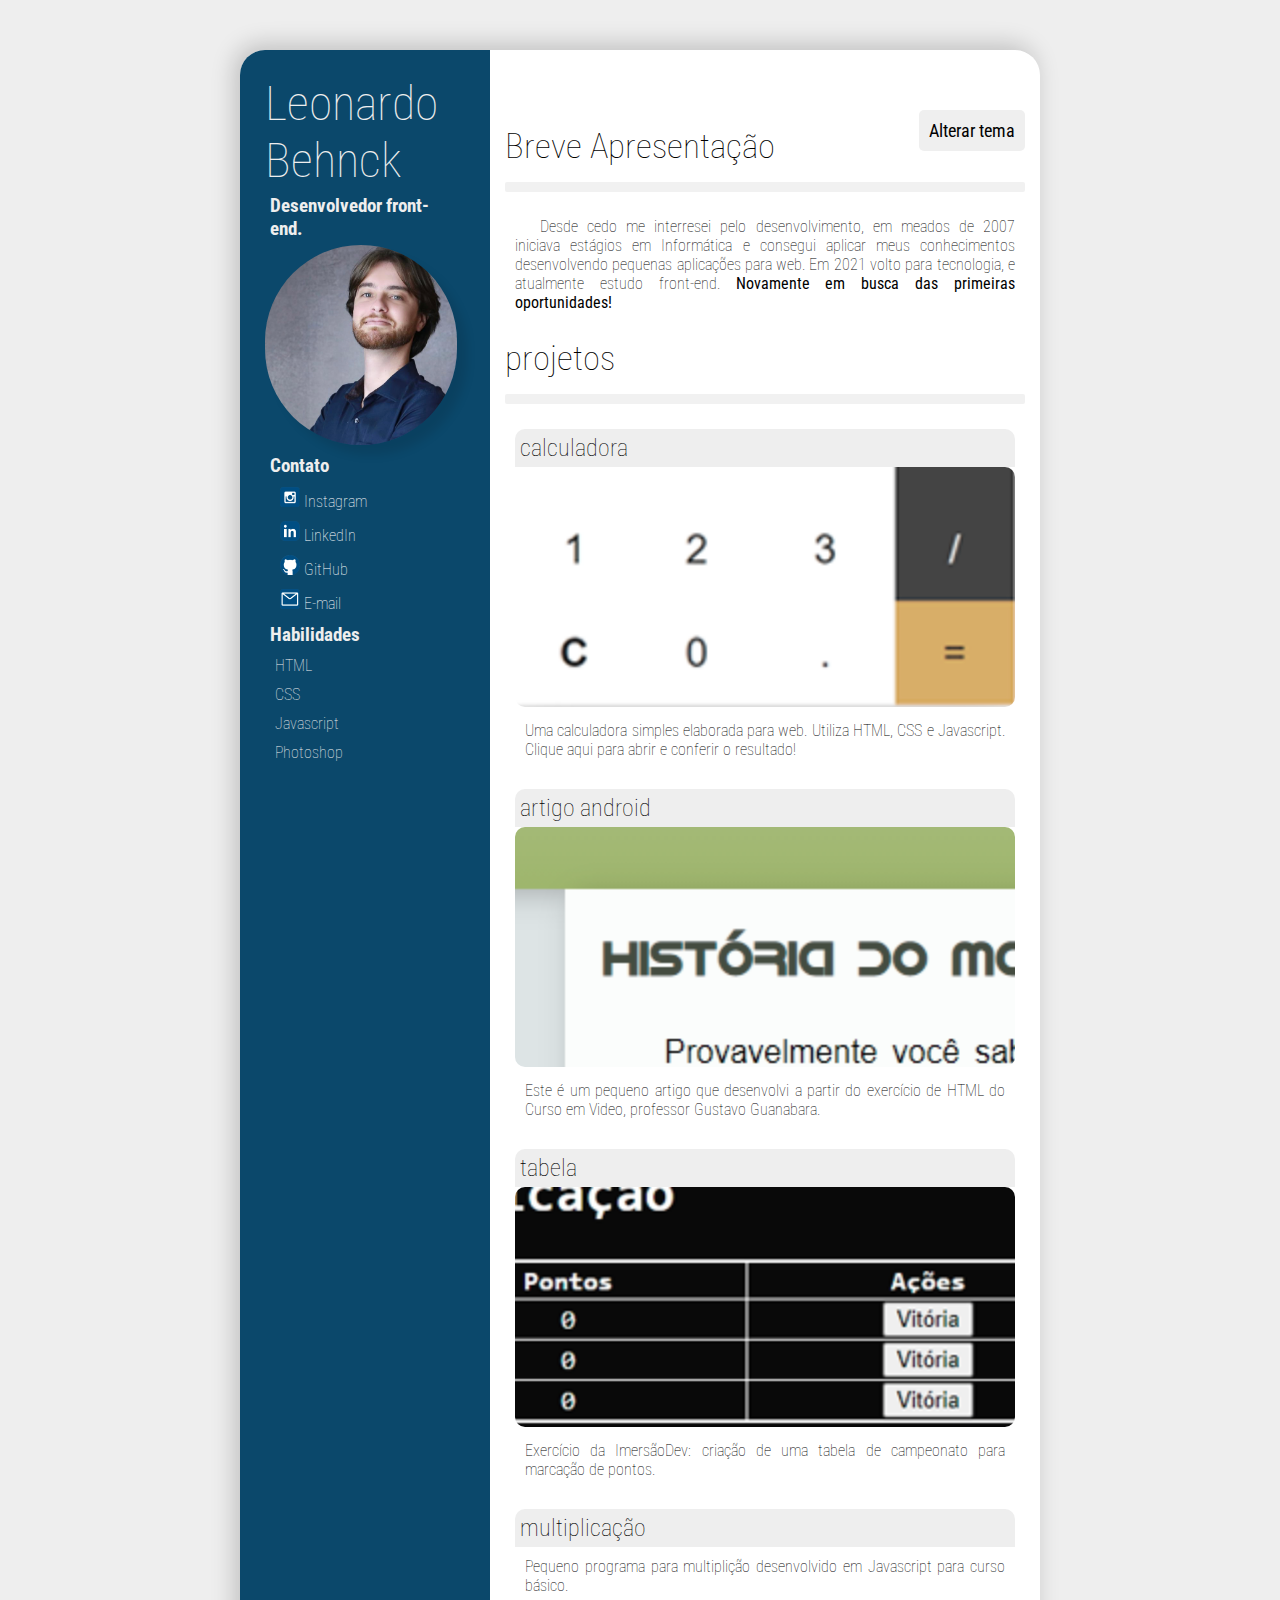
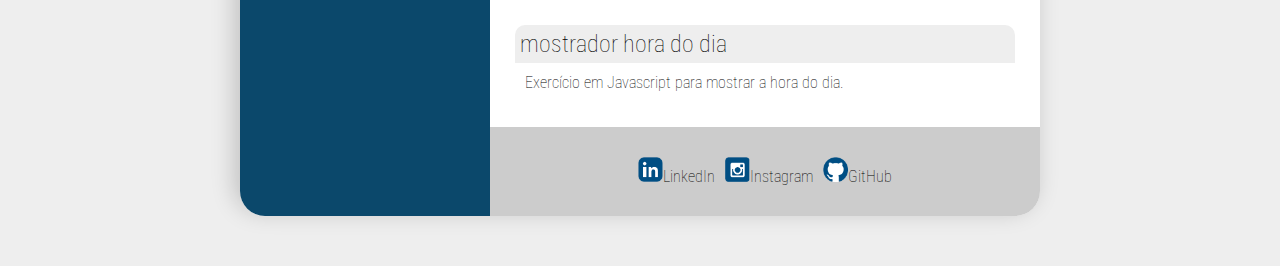
<file: index.html>
<!DOCTYPE html>
<html lang="pt-br">
<head>
    <meta charset="UTF-8">
    <meta http-equiv="X-UA-Compatible" content="IE=edge">
    <meta name="viewport" content="width=device-width, initial-scale=1.0">
    <title>Portfolio Leonardo Behnck</title>
    <link rel="stylesheet" href="style.css">
    <link rel="stylesheet" href="dark.css">
</head>
<body>
    <main>
        <header>
            <h1>Leonardo Behnck</h1>
                <h2>Desenvolvedor front-end.</h2>
                <img src="imagens/perfil.jpg" alt="Foto de Perfil" class="foto-perfil">
                <h2>Contato</h2>
                    <ul>
                        <li><a href="https://www.instagram.com/leonardobehnck/" target="_blank"><img src="imagens/logo-insta.png" alt="Instagram"> Instagram</a></li>
                        <li><a href="https://www.linkedin.com/in/leonardobb" target="_blank"><img src="imagens/logo-linkedin.png" alt="LinkedIn"> LinkedIn</a></li>
                        <li><a href="https://www.github.com/leonardobehnck/"><img src="imagens/logo-github.png" alt="Github"> GitHub</a></li>
                        <li><a href="mailto:leonardo.behnck@gmail.com"><img src="imagens/logo-email.png" alt="E-mail"> E-mail</a></li>
                    </ul>
                <h2>Habilidades</h2>
                    <ul>
                        <li>HTML</li>
                        <li>CSS</li>
                        <li>Javascript</li>
                        <li>Photoshop</li>

                    </ul>
        </header>
        <section>
            <input type="button" value="Alterar tema" id="tema" onclick="dark()">
            <h1>Breve Apresentação</h1>
                <hr>
                <p class="apresentacao">Desde cedo me interresei pelo desenvolvimento, em meados de 2007 iniciava estágios em Informática e consegui aplicar meus conhecimentos desenvolvendo pequenas aplicações para web. Em 2021 volto para tecnologia, e atualmente estudo front-end. <strong>Novamente em busca das primeiras oportunidades!</strong></p>
            <h1>projetos</h1>
            <hr>
            <ul id="portfolio">    
                <li>
                    <a href="calc/calculadora.html" target="_blank">
                        <h2>calculadora</h2>
                            <img src="imagens/calc.png" alt="Calculadora">
                        <p>Uma calculadora simples elaborada para web. Utiliza HTML, CSS e Javascript. Clique aqui para abrir e conferir o resultado!
                        </p>
                    </a>
                </li>
                <li>
                    <a href="android/android.html" target="_blank">
                        <h2>artigo android</h2>
                        <img src="imagens/android.png" alt="Artigo Android">
                        <p>Este é um pequeno artigo que desenvolvi a partir do exercício de HTML do Curso em Video, professor Gustavo Guanabara.
                        </p>
                    </a>
                </li>
                <li>
                    <a href="tabela/tabela.html" target="_blank">
                        <h2>tabela</h2>
                            <img src="imagens/tabela.png" alt="Tabela de Classificação">
                        <p>Exercício da ImersãoDev: criação de uma tabela de campeonato para marcação de pontos.
                        </p>
                    </a>
                </li>
                <li>
                    <a href="multiplicacao/mat.html" target="_blank">
                        <h2>multiplicação</h2>
                        <p>Pequeno programa para multiplição desenvolvido em Javascript para curso básico.
                        </p>
                    </a>
                </li>
                <li>
                    <a href="hora/hora.html" target="_blank">
                        <h2>mostrador hora do dia</h2>
                        <p>Exercício em Javascript para mostrar a hora do dia.
                        </p>
                    </a>
                </li>
            </ul>
            <div id="footer">
                <ul>
                    <li><a href="https://www.linkedin.com/in/leonardobb" target="_blank"><img src="imagens/logo-linkedin.png" alt="LinkedIn">LinkedIn</a></li>
                    <li><a href="https://www.instagram.com/leonardobehnck/" target="_blank"><img src="imagens/logo-insta.png" alt="Instagram">Instagram</a></li>
                    <li><a href="https://www.github.com/leonardobehnck/" target="_blank"><img src="imagens/logo-github.png" alt="Github">GitHub</a></li>
                </ul>
            </div>
        </section>          
    </main>
    <script src="scripts/script.js"></script>
</body>
</html>
</file>
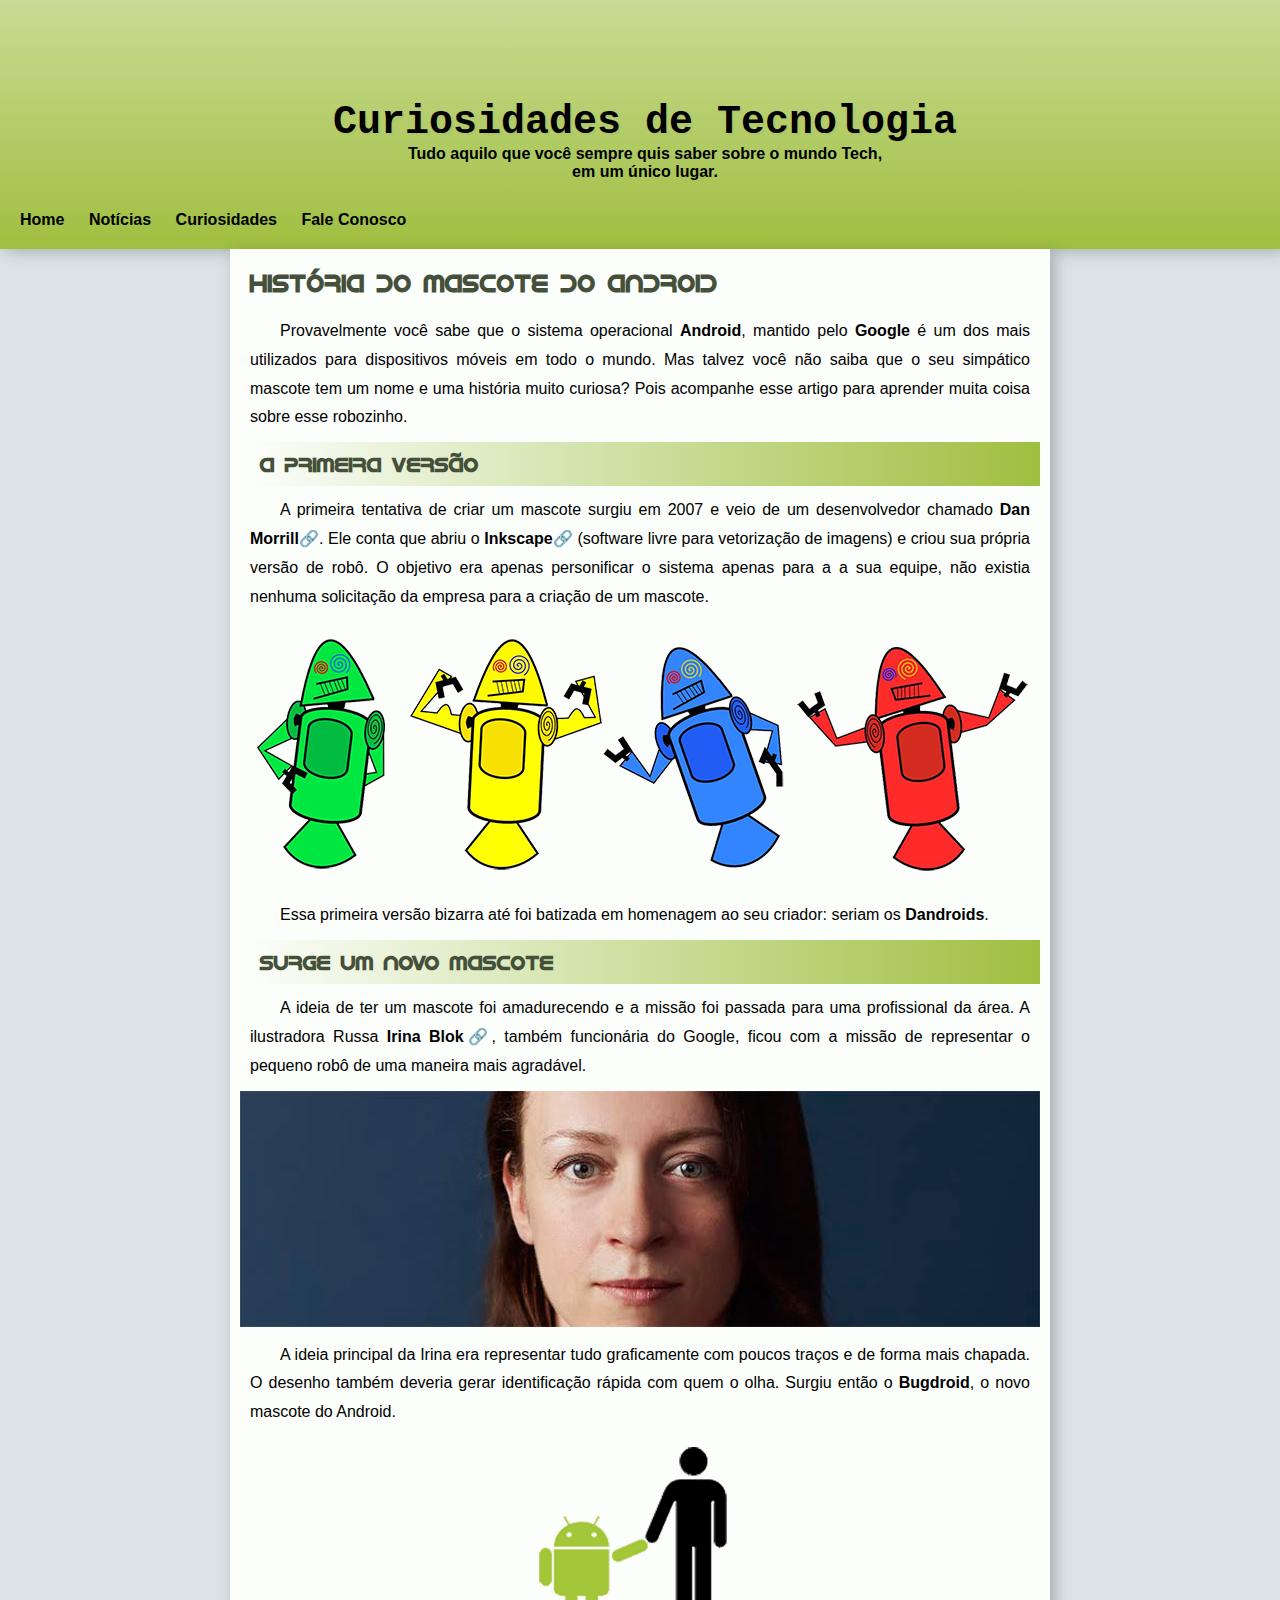
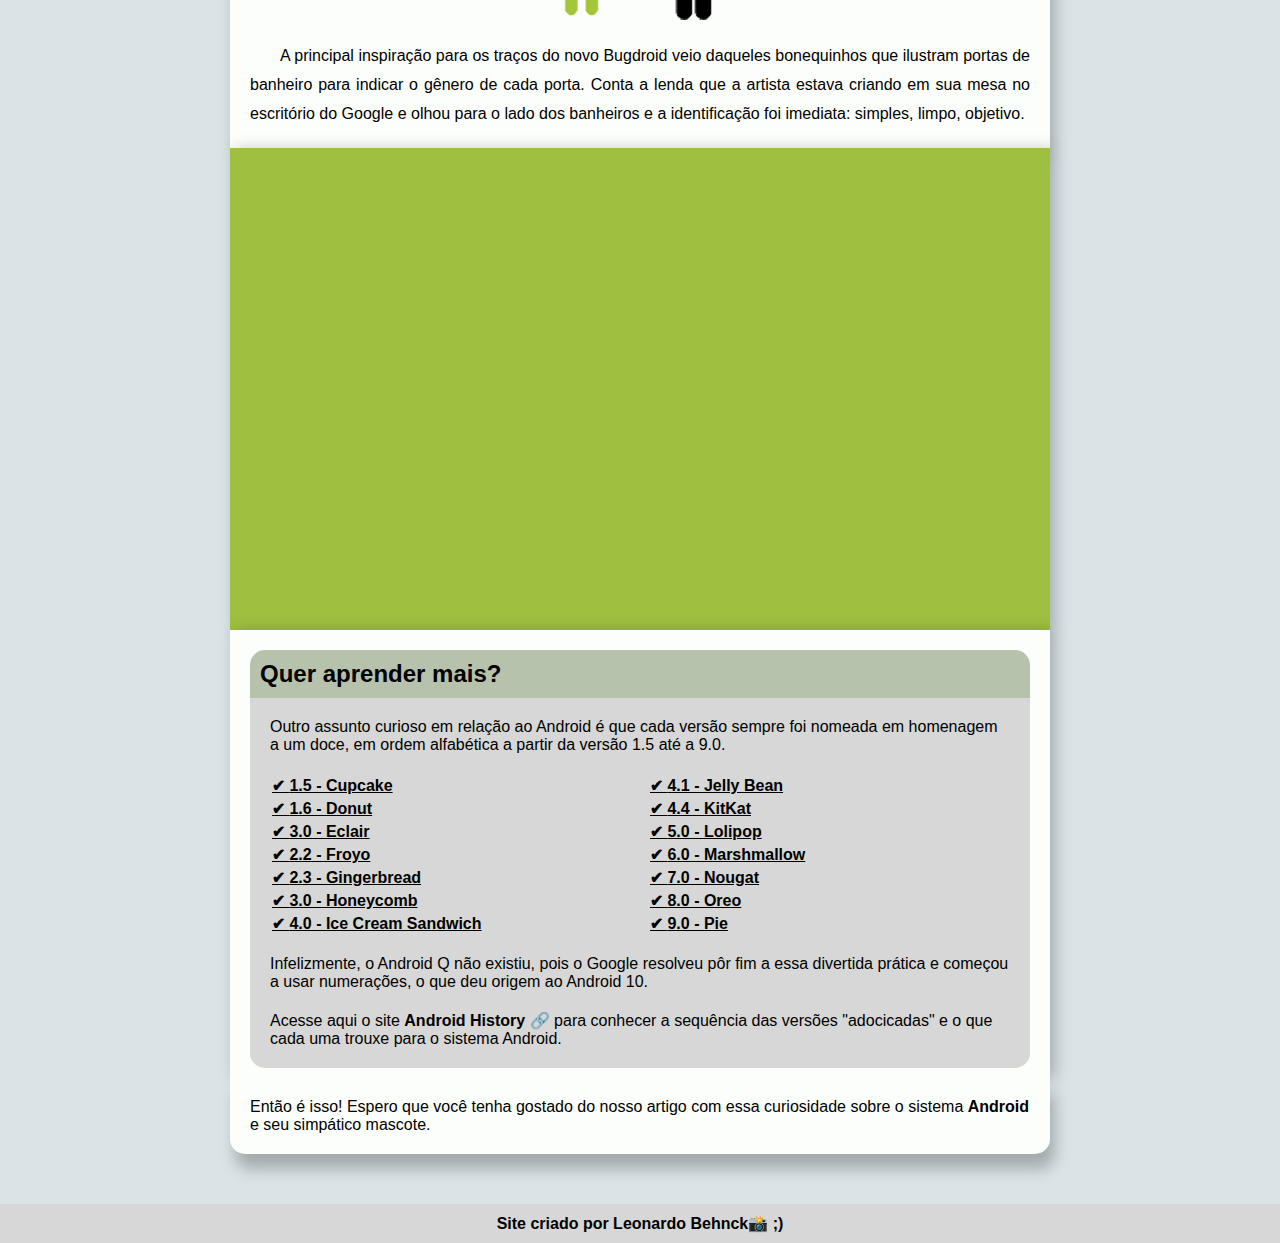
<file: android/android.html>
<!DOCTYPE html>
<html lang="pt-br">
<head>
    <meta charset="UTF-8">
    <meta http-equiv="X-UA-Compatible" content="IE=edge">
    <meta name="viewport" content="width=device-width, initial-scale=1.0">
    <title>Curiosidades de Tecnologia</title>
    <link rel="stylesheet" href="style.css">
    <link rel="shortcut icon" href="imagens/favicon.ico" type="image/x-icon">

</head>
<body>
    <header>
        <h1>Curiosidades de Tecnologia</h1>
            <p>Tudo aquilo que você sempre quis saber sobre o mundo Tech, em um único lugar.</p>

        <nav>
            <a href="#">Home</a>
            <a href="#">Notícias</a>
            <a href="#">Curiosidades</a>
            <a href="#">Fale Conosco</a>
        </nav>
        </header>
    <main>
        <h1>História do Mascote do Android</h1>
            <p>Provavelmente você sabe que o sistema operacional <strong>Android</strong>, mantido pelo <strong>Google</strong> é um dos mais utilizados para dispositivos móveis em todo o mundo. Mas talvez você não saiba que o seu simpático mascote tem um nome e uma história muito curiosa? Pois acompanhe esse artigo para aprender muita coisa sobre esse robozinho.</p>
                <h2>A primeira versão</h2>
                    <p>A primeira tentativa de criar um mascote surgiu em 2007 e veio de um desenvolvedor chamado <a href="#" target="_blank">Dan Morrill</a>. Ele conta que abriu o <a href="#">Inkscape</a> (software livre para vetorização de imagens) e criou sua própria versão de robô. O objetivo era apenas personificar o sistema apenas para a a sua equipe, não existia nenhuma solicitação da empresa para a criação de um mascote.
                    </p>
                <picture>
                    <source media="(max-width:670px)" srcset="imagens/dan-droids-pq.png" type="image/png">  
                    <img src="imagens/dan-droids.png" alt="Imagem do primeiro mascote do Android.">
                </picture>
                    <p>Essa primeira versão bizarra até foi batizada em homenagem ao seu criador: seriam os <strong>Dandroids</strong>.
                    </p>
                <h2>Surge um novo mascote</h2>
                    <p>A ideia de ter um mascote foi amadurecendo e a missão foi passada para uma profissional da área. A ilustradora Russa <a href="#">Irina Blok</a>, também funcionária do Google, ficou com a missão de representar o pequeno robô de uma maneira mais agradável.
                    </p>
                    <picture>
                        <source media="(max-width:670px)" srcset="imagens/irina-blok-pq.jpg" type="image/jpg">
                        <img src="imagens/irina-blok.jpg" alt="Irina Blok, criadora do novo Mascote">
                    </picture>
                    <p>A ideia principal da Irina era representar tudo graficamente com poucos traços e de forma mais chapada. O desenho também deveria gerar identificação rápida com quem o olha. Surgiu então o <strong>Bugdroid</strong>, o novo mascote do Android.
                    </p>
                    
                <img src="imagens/bugdroid.png" alt="Imagem do novo mascote" class="mascote">
                    <p>A principal inspiração para os traços do novo Bugdroid veio daqueles bonequinhos que ilustram portas de banheiro para indicar o gênero de cada porta. Conta a lenda que a artista estava criando em sua mesa no escritório do Google e olhou para o lado dos banheiros e a identificação foi imediata: simples, limpo, objetivo.
                    </p>

                </main>
  
                <article id="video">
                    <div class="video-container">
                        <iframe src="https://www.youtube.com/embed/l2UDgpLz20M" title="YouTube video player" frameborder="0" allow="accelerometer; autoplay; clipboard-write; encrypted-media; gyroscope; picture-in-picture" allowfullscreen>
                        </iframe>
                    </div>
                </article>
                
                <aside id="more">
                    <h2>Quer aprender mais?</h2>
                        <div id="extras">
                            <p>Outro assunto curioso em relação ao Android é que cada versão sempre foi nomeada em homenagem a um doce, em ordem alfabética a partir da versão 1.5 até a 9.0.
                            </p>
                                <ul>
                                    <li><abbr title="Bolo de copo">1.5 - Cupcake</abbr></li>
                                    <li>1.6 - Donut</li>
                                    <li>3.0 - Eclair</li>
                                    <li><abbr title="Iogurte congelado">2.2 - Froyo</abbr></li>
                                    <li>2.3 - Gingerbread</li>
                                    <li><abbr title="">3.0 - Honeycomb</abbr></li>
                                    <li>4.0 - Ice Cream Sandwich</li>
                                    <li>4.1 - Jelly Bean</li>
                                    <li>4.4 - KitKat</li>
                                    <li>5.0 - Lolipop</li>
                                    <li>6.0 - Marshmallow</li>
                                    <li>7.0 - Nougat</li>
                                    <li>8.0 - Oreo</li>
                                    <li>9.0 - Pie</li>
                                </ul>
                            <p>Infelizmente, o Android Q não existiu, pois o Google resolveu pôr fim a essa divertida prática e começou a usar numerações, o que deu origem ao Android 10.</p>
                            <p>Acesse aqui o site <a href="#" target="_blank">Android History</a> para conhecer a sequência das versões "adocicadas" e o que cada uma trouxe para o sistema Android.
                            </p>                
                    </div>
                </aside>
                <aside id="end">
                    <p>Então é isso! Espero que você tenha gostado do nosso artigo com essa curiosidade sobre o sistema <strong>Android</strong> e seu simpático mascote.
                    </p>
                </aside>
    <footer>
        <p>Site criado por <a href="https://www.instagram.com/leonardobehnck/" target="_blank">Leonardo Behnck</a> ;)</p>
    </footer>

</body>
</html>
</file>
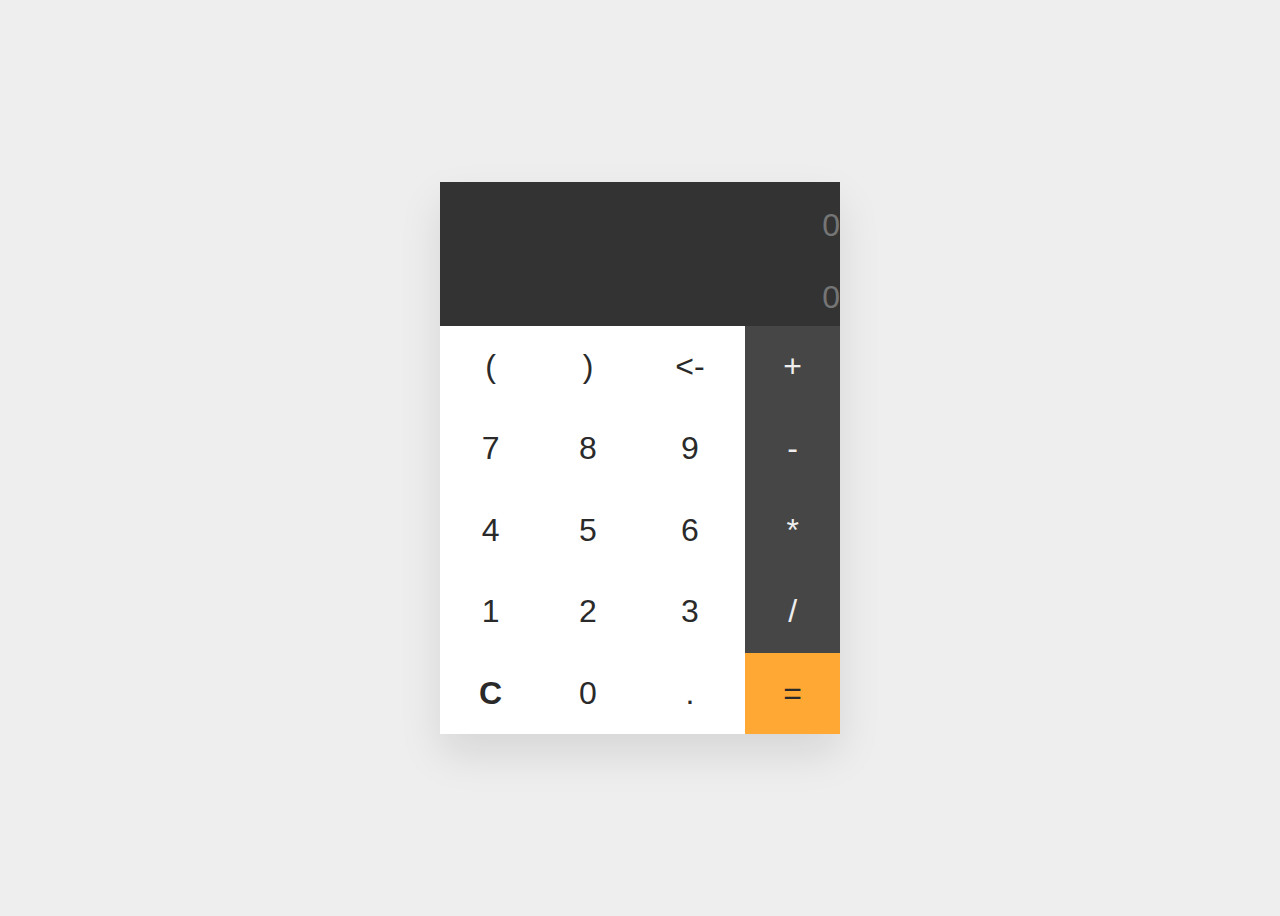
<file: calc/calculadora.html>
<!DOCTYPE html>
<html lang="pt-br">
<head>
    <meta charset="UTF-8">
    <meta http-equiv="X-UA-Compatible" content="IE=edge">
    <meta name="viewport" content="width=device-width, initial-scale=1.0">
    <title>Calculadora Js</title>
    <link rel="stylesheet" href="style.css">
</head>
<body>
    <div class="container">
        <input type="text" id="useinp" placeholder="0"/>
        <input type="text" id="compout" placeholder="0"/>
            <table>
                <tr>
                    <td onclick="calcad('(')">(</td>
                    <td onclick="calcad(')')">)</td>
                    <td onclick="removech()">&lt;-</td>
                    <td onclick="calcad('+')" class="vari">+</td>
                </tr>
                <tr>
                    <td onclick="calcad('7')">7</td>
                    <td onclick="calcad('8')">8</td>
                    <td onclick="calcad('9')">9</td>
                    <td onclick="calcad('-')" class="vari">-</td>
                </tr>
                <tr>
                    <td onclick="calcad('4')">4</td>
                    <td onclick="calcad('5')">5</td>
                    <td onclick="calcad('6')">6</td>
                    <td onclick="calcad('*')" class="vari">*</td>
                </tr>
                <tr>
                    <td onclick="calcad('1')">1</td>
                    <td onclick="calcad('2')">2</td>
                    <td onclick="calcad('3')">3</td>
                    <td onclick="calcad('/')" class="vari">/</td>
                </tr>
                <tr>
                    <td onclick="reset()"><strong>C</strong></td>
                    <td onclick="calcad('0')">0</td>
                    <td onclick="calcad('.')">.</td>
                    <td class="equalbtn" onclick="execm()">=</td>
                </tr>
            </table>
    </div>
    <script src="script.js"></script>
</body>
</html>
</file>
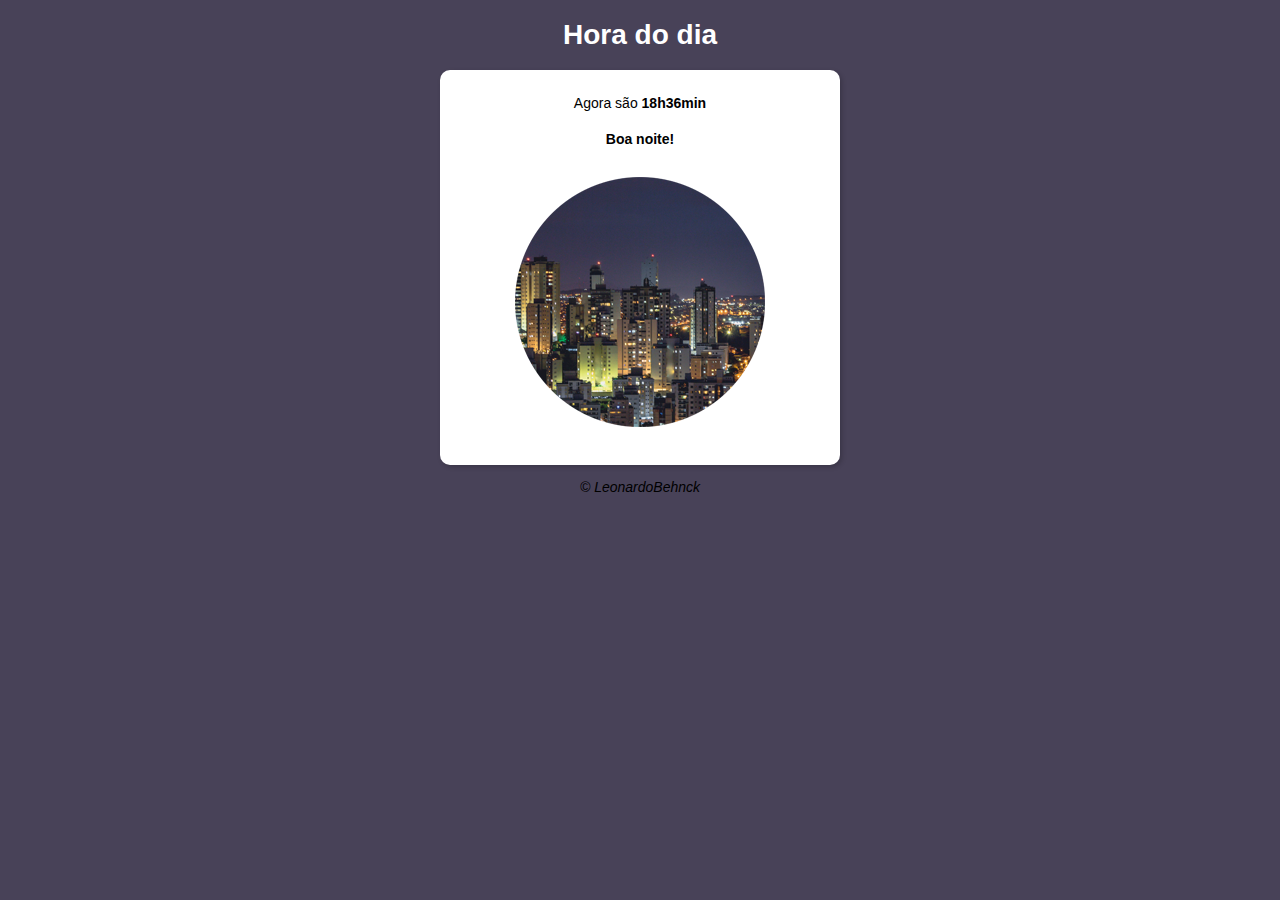
<file: hora/hora.html>
<!DOCTYPE html>
<html lang="pt-br">
<head>
    <meta charset="UTF-8">
    <meta http-equiv="X-UA-Compatible" content="IE=edge">
    <meta name="viewport" content="width=device-width, initial-scale=1.0">
    <title>Hora do dia</title>
    <link rel="stylesheet" href="style.css">
</head>
<body onload="carregar()">
    <header>
        <h1 id="txt">Hora do dia</h1>
    </header>
    <section>
        <div id="msg"></div>
        <div id="saudacao"></div>
        <div id="imagem">
            <img id="img" src="" alt="">
        </div>
    </section>

    <footer>
        <p>&copy; LeonardoBehnck</p>
    </footer>
    <script src="script.js"></script>
</body>
</html>
</file>
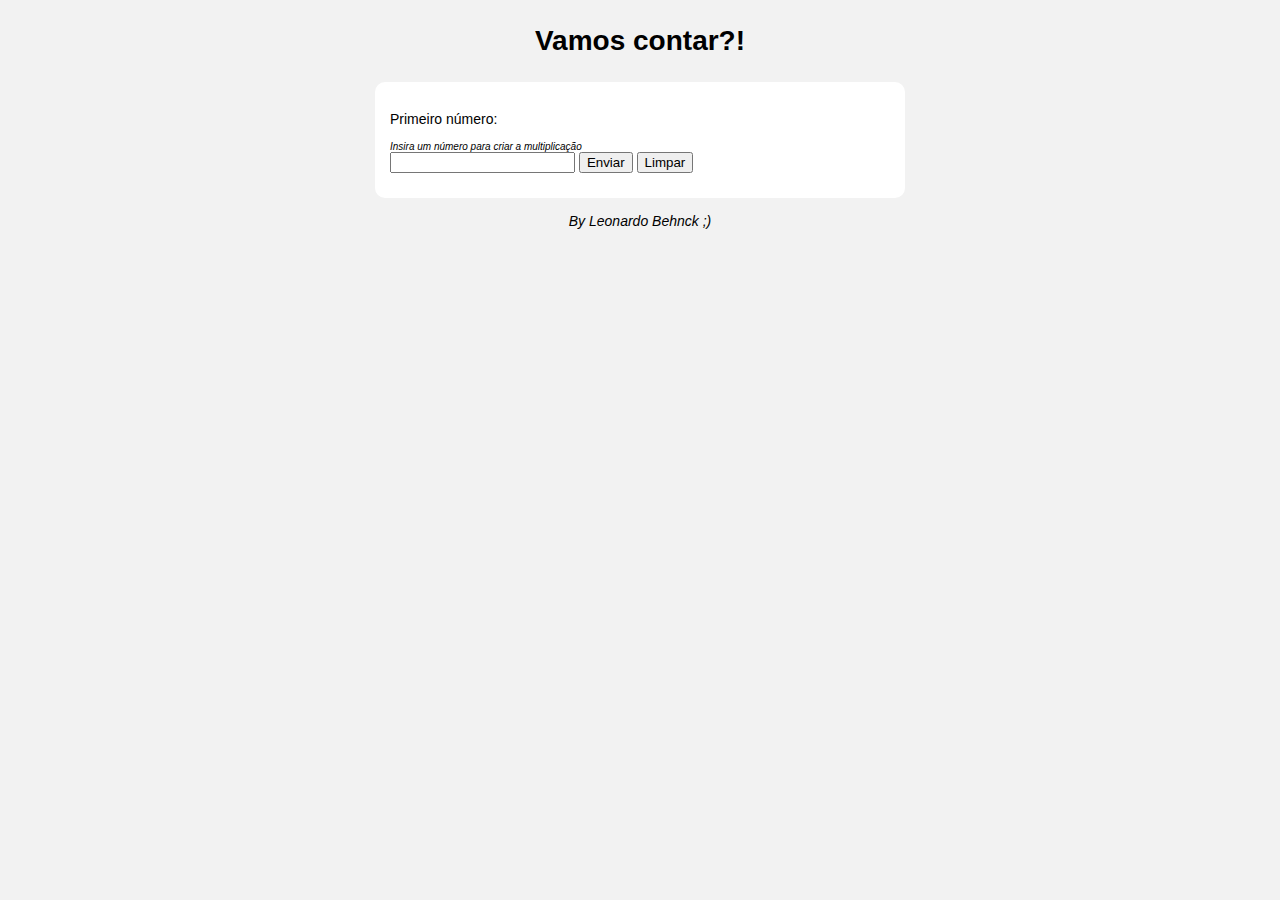
<file: multiplicacao/mat.html>
<html lang="pt-br">
<head>
  <meta charset="UTF-8">
  <meta http-equiv="X-UA-Compatible" content="IE=edge">
  <meta name="viewport" content="width=device-width, initial-scale=1.0">
  <title>Aula 14 - Exercício 02</title>
  <link rel="stylesheet" href="style.css">
</head>
<body>
  <header>
      <h1>Vamos contar?!</h1>
    </header>
    <section>
      <p>Primeiro número:</p>
        <small>Insira um número para criar a multiplicação </small>
          <input type="number" id="txt1"/>    
      <input type="button" value="Enviar" onclick="calcular()"/>
      <input type="button" value="Limpar" onclick="limpar()"/>
      <div id="res"></div>
    </section>
  <footer>By Leonardo Behnck ;)</footer>
  <script src="script.js"></script>
</body>
</html>
</file>
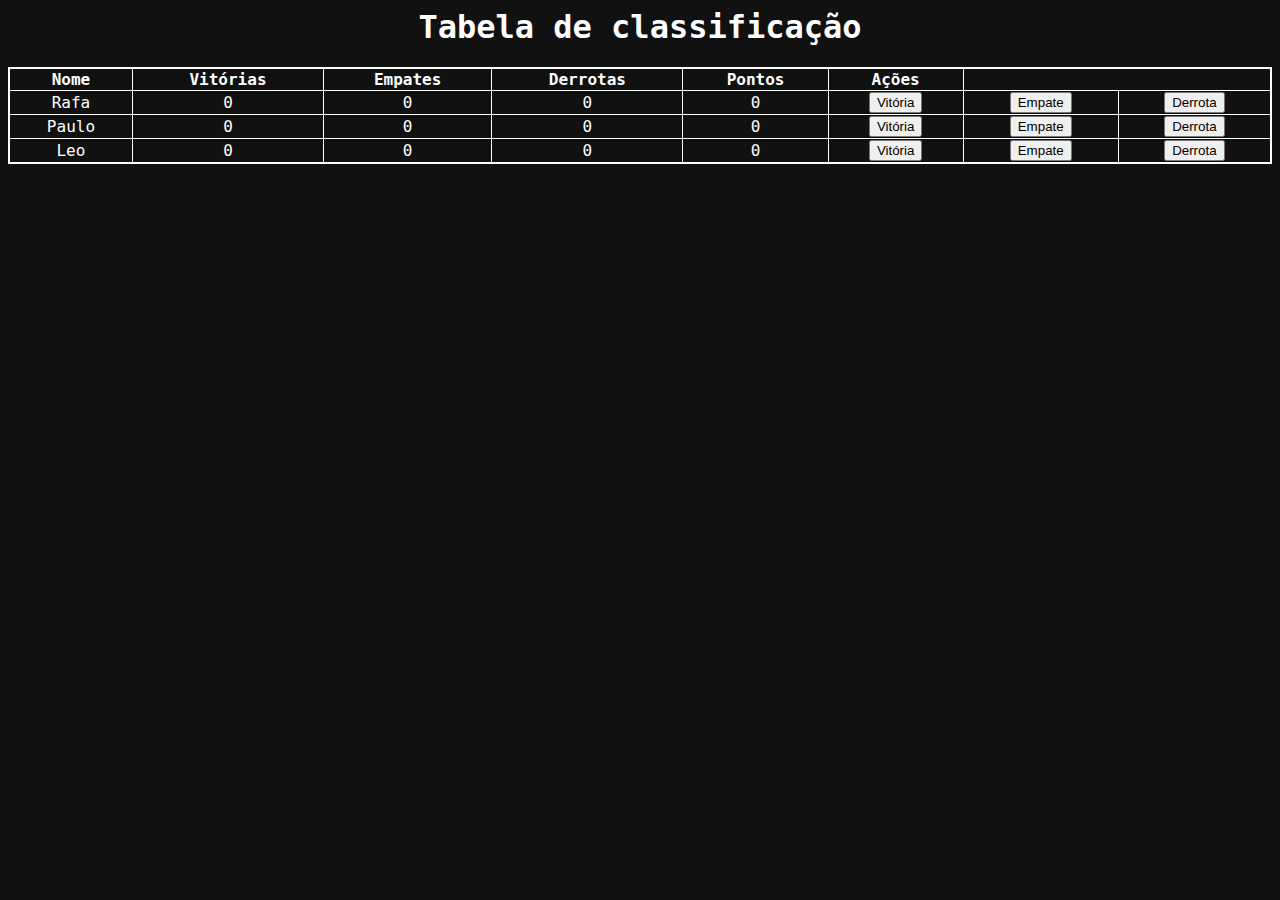
<file: tabela/tabela.html>
<html>

<head>
  <title>
    Imersão Dev - Aula 06
  </title>
  <link rel="stylesheet" href="style.css">
</head>

<body>
  <h1>Tabela de classificação</h1>

  <table style="width:100%">
    <thead>
      <tr>
        <th>Nome</th>
        <th>Vitórias</th>
        <th>Empates</th>
        <th>Derrotas</th>
        <th>Pontos</th>
        <th>Ações</th>
      </tr>
    </thead>
    <tbody id="tabelaJogadores">
     <!-- <tr>
        <td>Paulo</td>
        <td>2</td>
        <td>5</td>
        <td>1</td>
        <td>24</td>
        <td><button onClick="adicionarVitoria()">Vitória</button></td>
        <td><button onClick="adicionarEmpate()">Empate</button></td>
        <td><button onClick="adicionarDerrota()">Derrota</button></td>
      </tr>
      <tr>
        <td>Rafa</td>
        <td>3</td>
        <td>5</td>
        <td>6</td>
        <td>22</td>
        <td><button onClick="adicionarVitoria()">Vitória</button></td>
        <td><button onClick="adicionarEmpate()">Empate</button></td>
        <td><button onClick="adicionarDerrota()">Derrota</button></td>
      </tr> -->
    </tbody>
  </table>
  <script src="script.js"></script>
</body>

</html>
</file>
<file: style.css>
@charset "UTF-8";
@import url('https://fonts.googleapis.com/css2?family=Roboto+Condensed:wght@300&display=swap');
@import url('https://fonts.googleapis.com/css2?family=Roboto+Condensed:wght@300;400&display=swap');

* {
    margin: 0;
    padding: 0;
    transition: 1s;
}

body {
    background-color: #eee;
    font: lighter 1em 'Roboto Condensed';
    padding: 50px 0;
}

#tema {
    font: normal 18px 'Roboto Condensed';
    border: none;
    padding: 10px;
    margin: 0 15px 0 0 ;
    border-radius: 5px;
    cursor: pointer;
    float: right;
}

#tema:hover {
    background-color: black;
    color: #eee;
    transition: 1s;
}

main {
    max-width: 800px;
    margin: auto;
    background-color: rgb(255, 255, 255);
    border-radius: 25px;
    box-shadow: -5px -5px 25px rgba(0, 0, 0, 0.200);
    display: flex;
}

header {
    background-color: rgb(11,72,107);
    min-width: 200px;
    padding: 25px;
    color: #eee;
    border-radius: 25px 0 0 25px;
}

h1 {
    font: lighter 3em 'Roboto Condensed';
}

header h2 {
    font-size: 1.2em;
    margin: 5px;
}

header p, section p {
    margin: 10px;
    text-align: justify;
}

header a, header a:visited {
    color: white;
    text-decoration: none;
    padding: 5px;
    border-radius: 7px;

}

header a:hover {
    background-color: rgba(243, 243, 243, 0.2);
    color: white;
}

.apresentacao {
    margin: 25px;
    text-align: justify;
    text-indent: 25px;
}

header li {
    width: 100%;
    margin: 10px;
    list-style: none;
    vertical-align: middle;
}

header li img {
    height: 20px;
}

.foto-perfil {
    border-radius: 100px;
    height: 200px;
    box-shadow: 10px 10px 10px rgba(0, 0, 0, 0.100);
}

.foto-perfil:hover {
    filter: grayscale(50%);	
}

section {
    margin: 60px 0 0 0;
}

section h1 {
    font: lighter 2.2em 'Roboto Condensed';
    color: black;
    margin: 15px;
}

section hr {
    margin: 15px;
    background-color: rgba(200, 200, 200, 0.250);
    border-style: none;
    height: 10px;
    border-radius: 2px;
}

#portfolio {
    list-style: none;
    margin: 15px;
}
  
#portfolio li{
    padding: 10px;
    border-radius: 15px;
    cursor: pointer;
}

#portfolio li:hover {
    background-color: #eee;	
    transition: 1s;
}

#portfolio li img {
    border-radius: 10px;
    filter: grayscale(50%);
    width: 100%;	
}

#portfolio h2 {
    font: lighter 1.5em 'Roboto Condensed';
    background-color: #eee;
    border-radius: 10px 10px 0 0;
    padding: 5px;
}

section a, a:hover, a:visited {
    color: black;
    text-decoration: none;
}

#footer {
    background-color: #ccc;
    padding: 25px;
    margin: 25telettpx 0 0 0;
    text-align: center;
    border-radius: 0 0 25px 0;
    vertical-align: middle;
}

#footer img {
    max-height: 25px;
}

#footer ul {
    columns: 3;
    list-style: none;
    justify-content: center;
    display: flex;
}

#footer ul li {
    cursor: pointer;
    height: 100%;
    padding: 5px;
    border-radius: 15px;
    vertical-align: middle;
}

#footer ul li:hover {
    background-color: #eee;	
    transition: 1s;
}
</file>
<file: dark.css>
.dark * {
    transition: 1s;
}

.dark {
    background-color: black;
}

.dark main {
    background-color: rgba(50, 50, 50, 0.500);
    color:#eee;
    box-shadow: -5px -5px 25px rgb(255, 255, 255, 0.1);
}

.dark header {
    background-color:rgb(50, 50, 50);
    color: #eee;
}

.dark #portfolio li:hover {
    background-color: rgb(40, 40, 40);	
}

.dark #portfolio h2 {
    background-color: rgb(40, 40, 40);
}

.dark h1, .dark h2, .dark p {
    color: #eee;
}

.dark header img {
    filter: grayscale(50%);	
}

.dark hr {
    background-color: rgba(153, 153, 153, 0.100);
}

.dark #footer {
    background-color: rgb(25, 25, 25);
    color: #eee;
}

.dark #footer li {
    color: #eee;
}

.dark #tema {
    background-color: black;
    color: #eee;
}

.dark #tema:hover {
    background-color: rgb(255, 255, 255);
    color: black;
}

.dark #footer a{
    color: #eee;
}
.dark #footer li:hover {
    background-color: rgb(40, 40, 40);	
}
</file>
<file: android/style.css>
@charset "UTF-8";
@font-face {
    font-family: 'Android';
    src: url(fontes/idroid.otf) format('opentype');
}
:root {
    --cor0: #DAE4E7; /* CRIA A VARIAVEL PARA COR DE FUNDO */
}
* {
    margin: 0px;
    padding: 0px;
    border: 0px;
}

body {
    background-color: var(--cor0); /* ATRIBUI A VARIAVEL A COR DE FUNDO */
    font-family: sans-serif;
}

header {
    max-height: 250px;
    background-image: linear-gradient(to top, #9fbf40,#c9db94 );
    padding: 100px 0px 10px 10px;
    box-shadow: 5px 2px 15px rgba(0, 0, 0, 0.250);
}

header > h1 {
    font-family: 'Courier New', Courier, monospace;
    font-weight: bold;
    font-size: 2.5em;
    text-align: center;
    text-shadow: 2px 2px 2px rgba(0, 0, 0, 0.035);
}

header  > p {
    font-weight: bold;
    text-align: center;
    max-width: 500px;
    margin: auto;
}

nav {
    margin: 30px 0px 10px 0px;
}

nav > a {
    padding: 10px;
    font-family: 'Trebuchet MS', 'Lucida Sans Unicode', 'Lucida Grande', 'Lucida Sans', Arial, sans-serif;
    font-size: 16px;
    font-weight: bold;
    color: black;
    text-decoration: none;
    transition-duration: 0.5s;
}

nav > a:hover {
        background-color: white;
}

nav > a:visited {
    color: black;
}


main {
    max-width: 800px;
    min-width: 280px;
    background-color: #FBFEFB;
    margin: auto;
    padding: 10px;
    box-shadow: 5px 5px 15px rgba(0, 0, 0, 0.250);
}

main > h1 {
    font-family: Android, Arial, Helvetica, sans-serif;
    font-size: 1.5em;
    text-align: left;
    color: #45503B;
    padding: 10px;
}

main h2 {
    font-family: Android, Arial, Helvetica, sans-serif;
    font-size: 1.25em;
    text-align: left;
    color: #45503B;
    background-image: linear-gradient(to right, #FBFEFB, #9fbf40);
    margin: 0px 0px 0px 10px;
    padding: 10px;
}

main img {
    width: 100%;
}

main .mascote {
    max-width: 300px;
    display: block;
    margin: auto;
}

main > p {
    padding: 10px;
    text-align: justify;
    text-indent: 30px; 
    line-height: 1.8em;
}

main > p > a {
    text-decoration: none;
    font-weight: bold;
    color: black;
}

main a:hover {
    text-decoration: underline;
}

main > p > a:visited {
    color: black;
}

main > p > a::after {
    content: "\01f517" /* Para definir emoji no CSS substitui U+ do codepoint por \0 */
}

#video {
    max-width: 760px;
    min-width: 280px;
    margin: auto;
    padding: 30px;
    background-color: #9fbf40;
    text-align: center;
    box-shadow: 5px 2px 15px rgba(0, 0, 0, 0.250);
}

.video-container  { 
    position: relative; 
    padding-bottom: 51.5%; 
    padding-top: 30px; 
}

.video-container > iframe { 
    position: absolute; 
    top: 0; 
    left: 0; 
    width: 100%; 
    height: 100%; 
}

#more {
    max-width: 800px;
    min-width: 280px;
    margin: auto;
    padding: 10px;
    background-color: #FBFEFB;
    box-shadow: 5px 2px 15px rgba(0, 0, 0, 0.250);
}

#more > div {
    background-color: #D6D7D6;
    padding: 10px;
    margin: 0px 10px;
    border-radius: 0px 0px 15px 15px;
}

#more h2 {
    background-color: #B7C2AD;
    border-radius: 15px 15px 0px 0px;
    padding: 10px;
    margin: 10px 10px 0px 10px;
}

#extras > ul {
    font-weight: bold;
    text-decoration: underline;
    column-count: 2;
    padding: 10px;
    list-style-position: inside;
    list-style-type: '\02714\00a0'; /*\00a0 da espaco no css */
}

#extras li {
    padding: 2px;
}

#extras abbr {
    text-decoration: none;
}
#extras > p {
    padding: 10px;
}

#extras > p > a {
    color: black;
    text-decoration: none;
    font-weight: bold;
}

#extras > p > a:visited {
    color: black;
}

#extras > p > a::after {
    content: "\00a0\01f517" /* Para definir emoji no CSS substitui U+ do codepoint por \0 */
}

#end {
    max-width: 800px;
    min-width: 280px;
    margin: auto;
    background-color: #FBFEFB;
    border-radius: 0px 0px 15px 15px;
    padding: 10px;
    box-shadow: 5px 15px 15px rgba(0, 0, 0, 0.250);
}

#end > p {
    padding: 10px;
}

footer {
    background-color: #D6D7D6;
    font-family: sans-serif;
    font-size: 1em;
    font-weight: bold;
    text-align: center;
    margin: 50px 0px 0px 0px;
    padding: 10px;
}

footer a {
    text-decoration: none;
    color: black;
}

footer a:hover {
    text-decoration: underline;
}

footer a::after {
    content: "\01f4f8" /* Para definir emoji no CSS substitui U+ do codepoint por \0 */
}
</file>
<file: calc/style.css>
body {
    background: #eee;
    color: rgb(42, 42, 42);
    font-family: Arial, Helvetica, sans-serif;
    display: flex;
    align-items: center;
    justify-content: center;
    height: 100vh;
}

.container {
    max-width: 400px;
    background: #fff;
    box-shadow:0 20px 40px rgb(0, 0, 0,0.1);
}

table {
    border-collapse: collapse;
    width: 100%;
}

td {
    font-size: 2em;
    padding: 0.7em;
    text-align: center;
    cursor: default;
    transition: 0.2s;
}

td:hover {
    background: rgb(199, 199, 199);
}

input {
    padding: 25px 0 10px 0;
    width: 100%;
    border:0;
    font-size: 2em;
    background-color: #333;
    color: #eee;
    text-align: right;
}

.vari {
    background-color: rgb(70, 70, 70);
    color: #eee;
}

.vari:hover {
    background-color: #222;
}

.equalbtn {
    background-color: rgb(255, 168, 51);
}
</file>
<file: hora/style.css>
@charset "UTF-8";
body {
    background-color: rgb(201, 201, 201);
    font: normal 14px sans-serif;
}

header {
    text-align: center;
}

section {
    background-color: white;
    box-shadow: 2px 2px 5px rgba(0, 0, 0, 0.199);
    border-radius: 10px;
    padding: 25px;
    max-width: 350px;
    margin: auto;
    text-align: center;

}

div#imagem, div#saudacao {
    text-align: center;
    margin: auto;
    padding:10px;
    margin: 10px 0 0 0;
}

footer {
    text-align: center;
    font-style: italic;
}
</file>
<file: multiplicacao/style.css>
body {
  background-color: #f2f2f2;
  font: normal 14px sans-serif;
}

header {
  color: black;
  text-align: center;
  margin:25px 0;
}

section {
  background-color: white;
  border-radius: 10px;
  box-shadow:0px 50px -50px 50px #ddd;
  padding: 15px;
  max-width:500px;
  margin: auto; 
}

div#res {
  text-align: justify; 
  font: normal 16px sans-serif;
  padding: 5px;
}
small {
  font: normal 10px sans-serif;
  font-style: italic;
  margin: 0;
  padding: 0;
  display: block;
}

div#calc {
  font-weight: bold;
}

footer {
  margin:15px 0 0 0;
  color: black;
  text-align:center;
  font-style: italic;
}
</file>
<file: tabela/style.css>
* {
  text-align: center;
}

body {
  font-family: "Roboto Mono", monospace;
  min-height: 400px;
  background-image: url("https://www.alura.com.br/assets/img/imersoes/dev-2021/tabela-classificacao-bg.png");
  background-color: #111;
  background-size: 100%;
  background-position: center;
  background-repeat: no-repeat;
}

.container {
  text-align: center;
  padding: 20px;
  height: 100vh;
}

.page-title {
  color: #ffffff;
  margin: 0 0 5px;
}

.page-subtitle {
  color: #ffffff;
  margin-top: 5px;
}

.page-logo {
  width: 200px;
}

.alura-logo {
  width: 40px;
  position: absolute;
  top: 10px;
  right: 10px;
}

table {
  border: 2px solid white;
  border-collapse: collapse;
}

h1 {
  color: white;
}

th,
tr,
td {
  border: solid 1px white;
  color: white;
}
</file>
